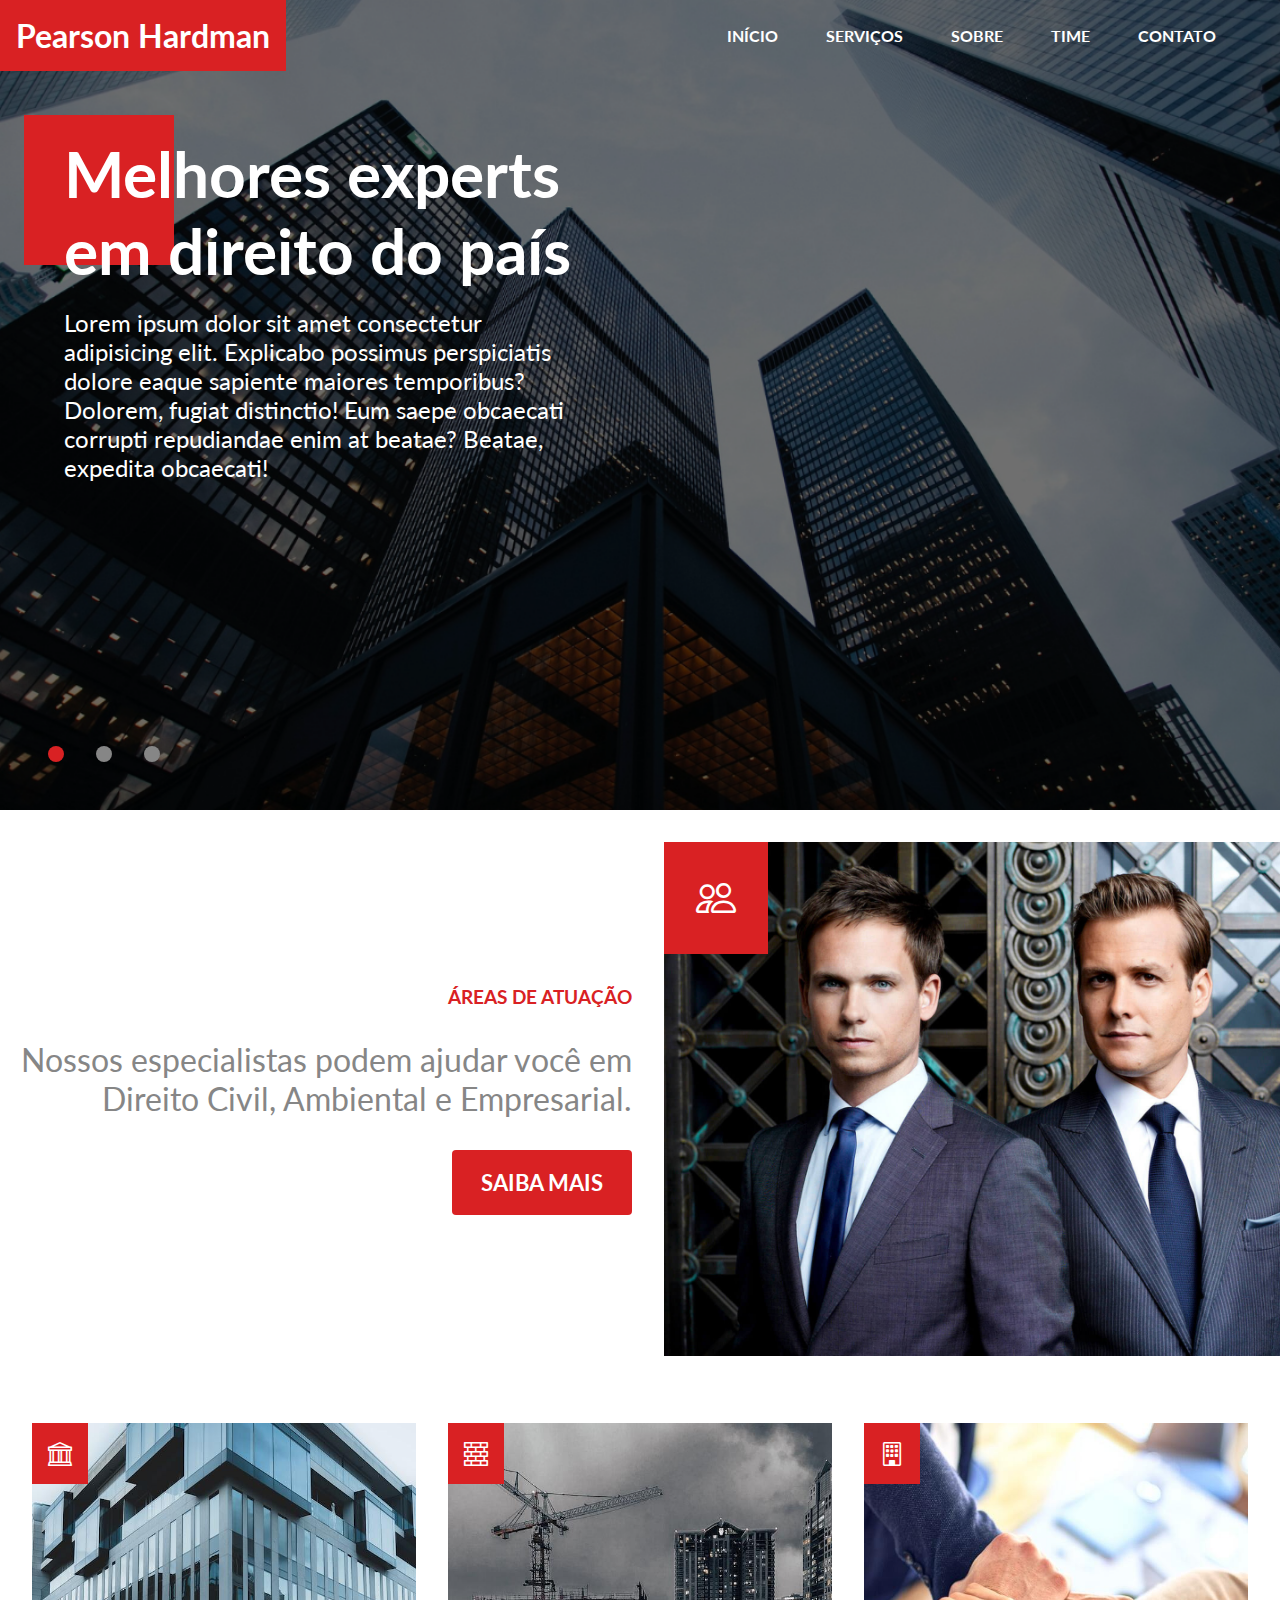
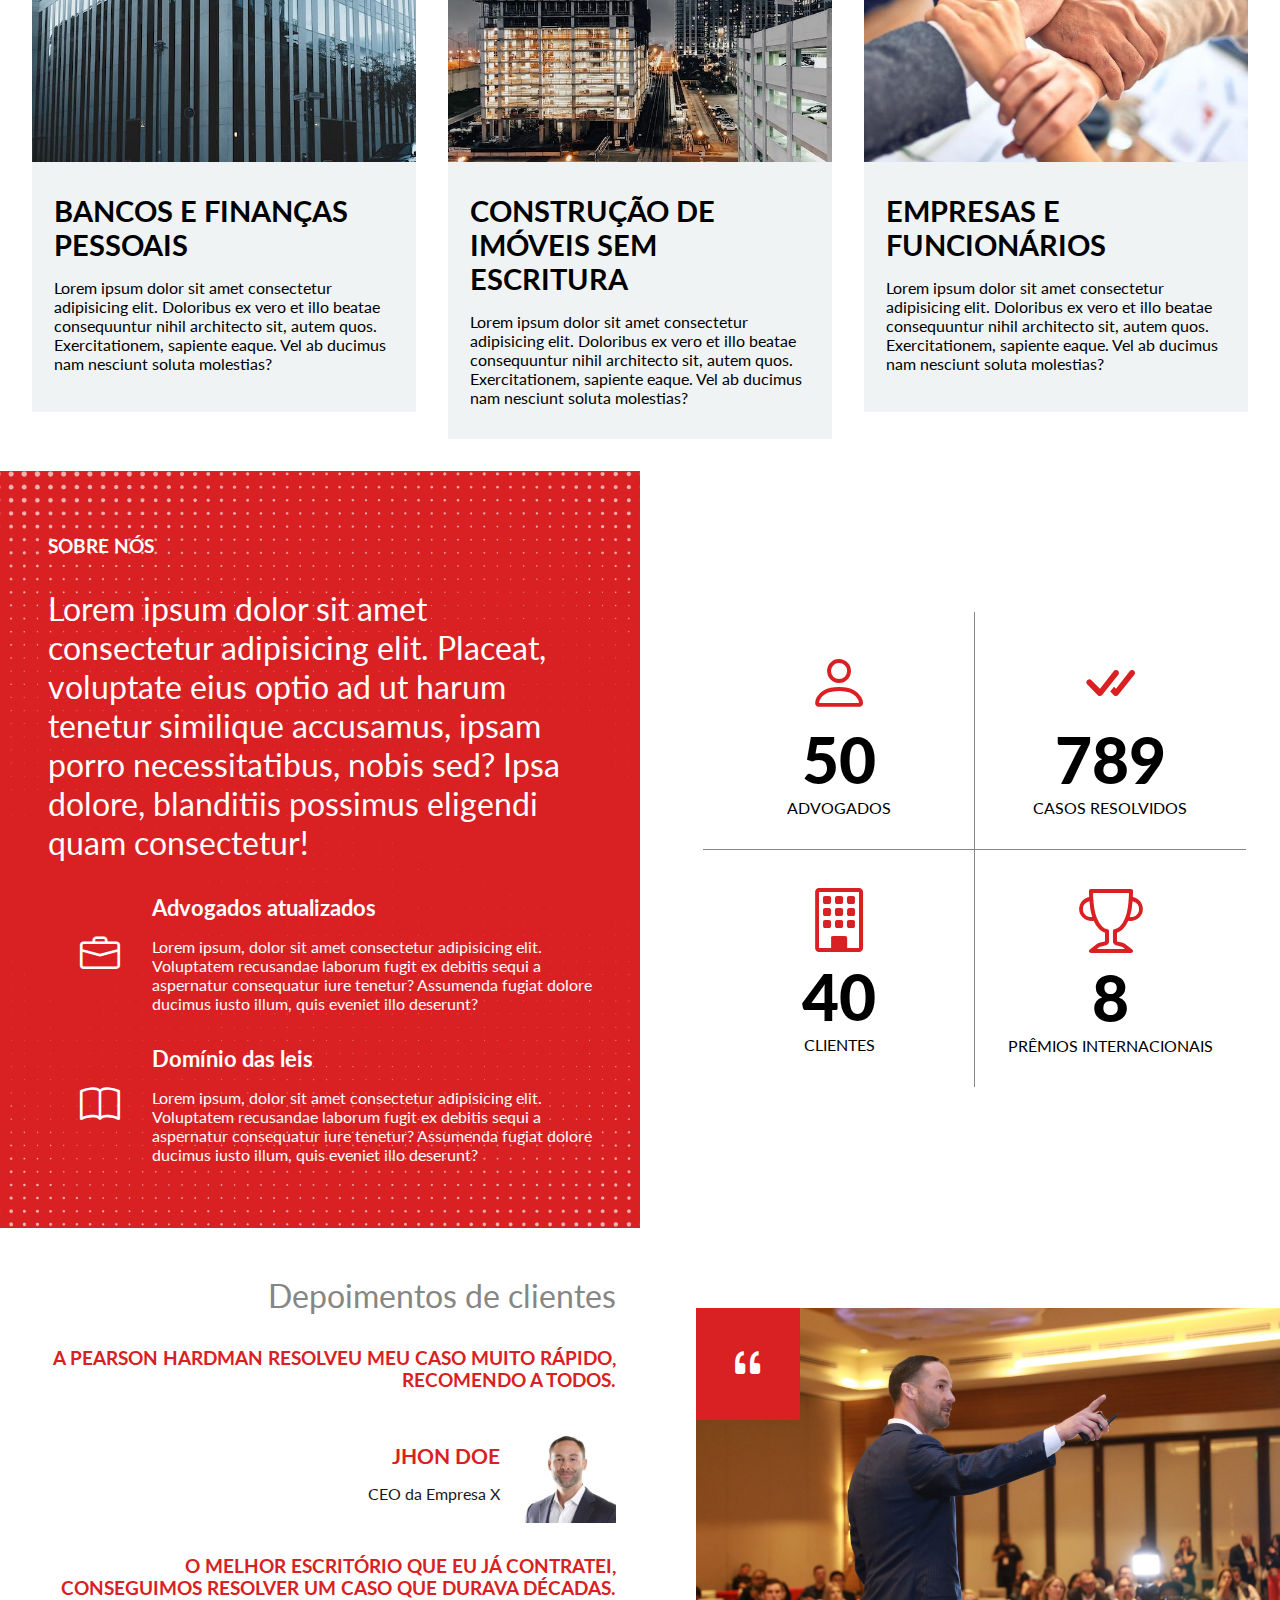
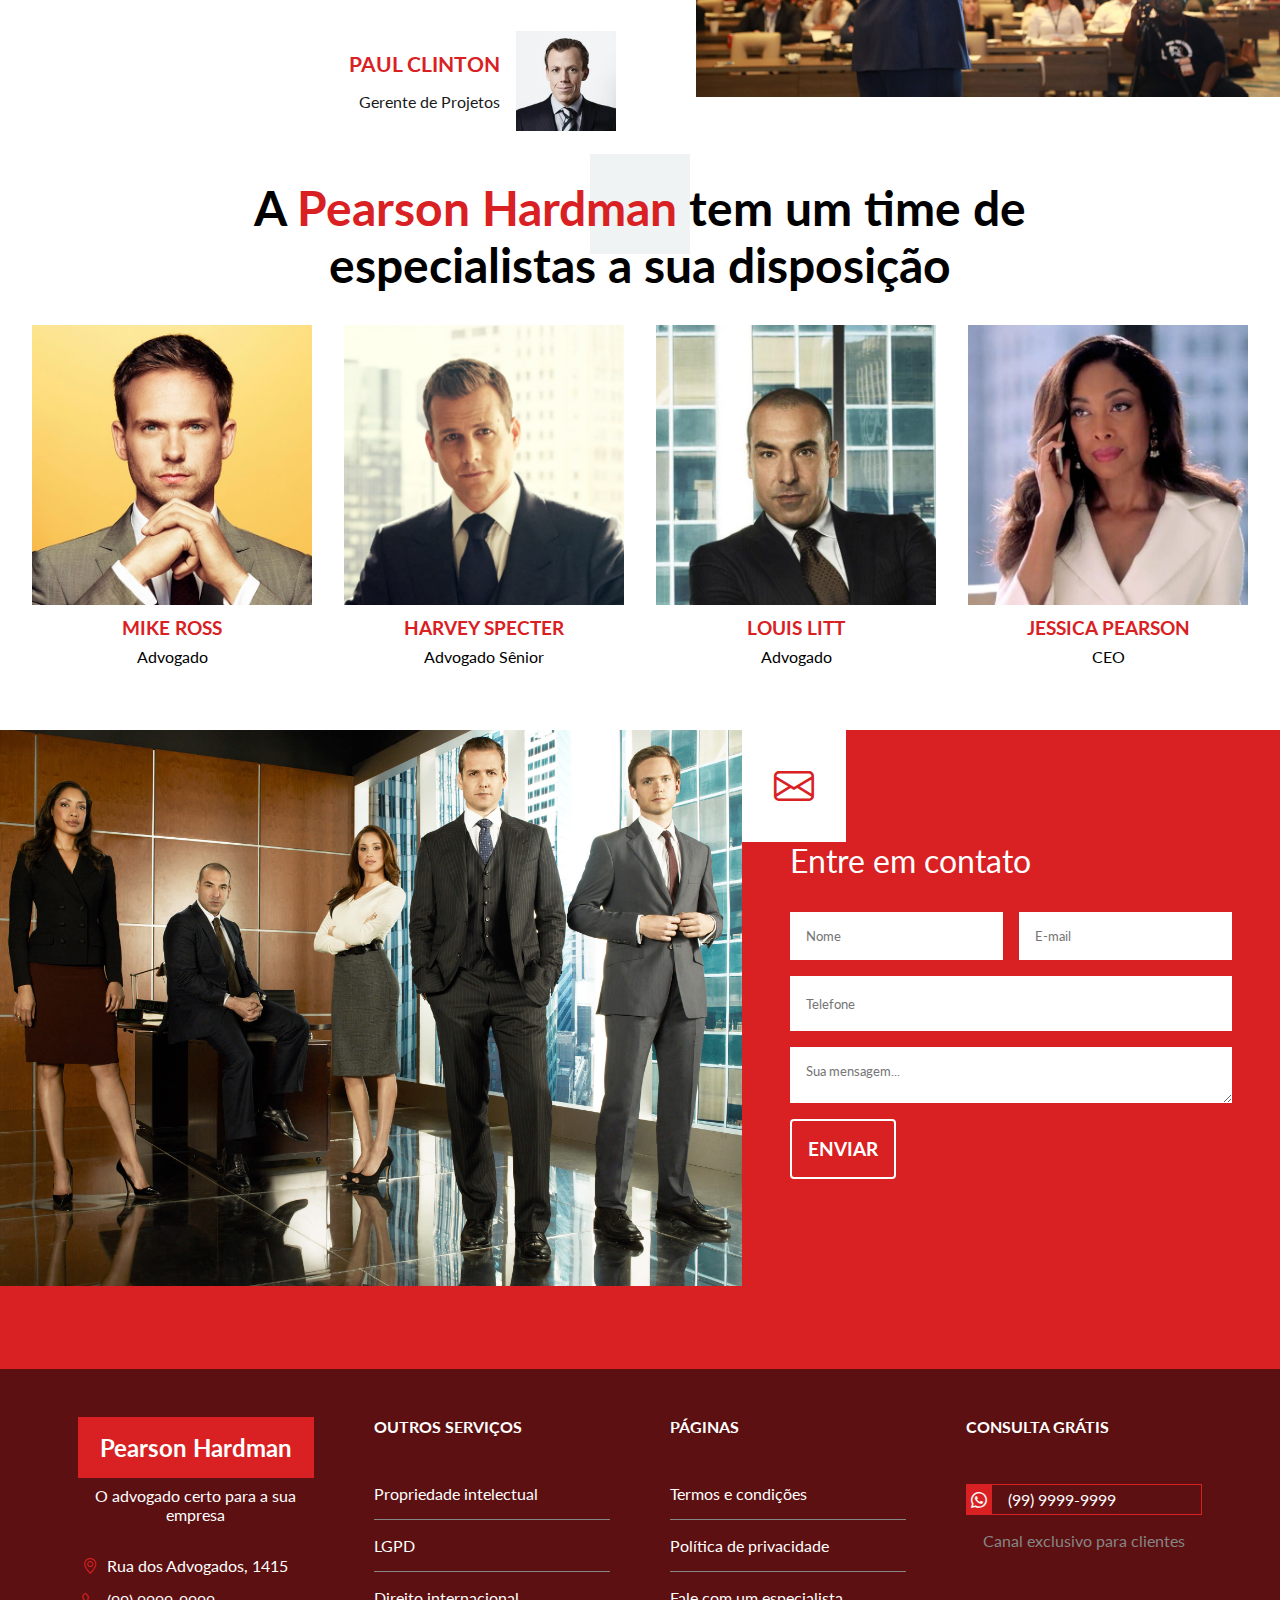
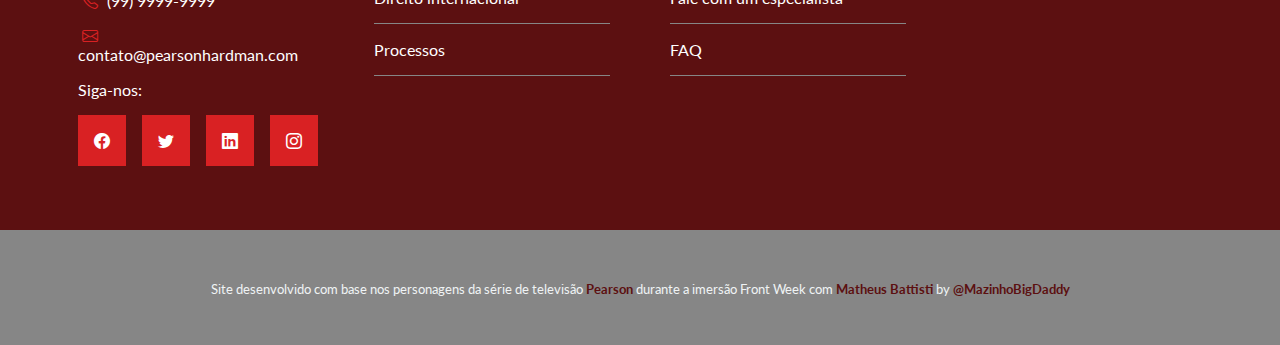
<file: index.html>
<!DOCTYPE html>
<html lang="pt-br">
<head>
    <meta charset="UTF-8">
    <meta http-equiv="X-UA-Compatible" content="IE=edge">
    <meta name="viewport" content="width=device-width, initial-scale=1.0">
    <meta name="author" content="Osmar Menezes da Silva">
    
    <title>Pearson Hardman</title>
    <link rel="shortcut icon" href="img/favicon.ico" type="image/x-icon">
    <link rel="stylesheet" href="css/style.css">
    <script src="js/scripts.js" defer></script>
</head>
<body>
    <header id="header">
        <div id="inner-header">
            <h1 id="marca">Pearson Hardman</h1>
            <nav id="navbar">
                <a href="#header">Início</a>
                <a href="#servicos">Serviços</a>
                <a href="#sobre">Sobre</a>
                <a href="#time">Time</a>
                <a href="#contato">Contato</a>
            </nav>
            <!-- Menu mobile -->
            <i id="menu" class="bi bi-list"></i>
            <nav id="mobile-navbar">
                <i id="close-menu" class="bi bi-x-lg"></i>
                <a href="#header">Início</a>
                <a href="#servicos">Serviços</a>
                <a href="#sobre">Sobre</a>
                <a href="#time">Time</a>
                <a href="#contato">Contato</a>
            </nav>
        </div>
        <div class="banner active">
            <span class="quadrado"></span>
            <h2>Melhores experts em direito do país</h2>
            <p class="bannerp">Lorem ipsum dolor sit amet consectetur adipisicing elit. Explicabo possimus perspiciatis dolore eaque sapiente maiores temporibus? Dolorem, fugiat distinctio! Eum saepe obcaecati corrupti repudiandae enim at beatae? Beatae, expedita obcaecati!</p>
        </div>
        <div class="banner">
            <span class="quadrado"></span>
            <h2>Texto Banner 2</h2>
            <p class="bannerp">Itaque vitae excepturi iste dolor, ipsum accusantium omnis fugit nam! Ducimus harum omnis ratione magnam accusamus. Ipsa rem exercitationem distinctio est doloribus? Eum saepe obcaecati corrupti repudiandae enim at beatae? Beatae, expedita obcaecati! Lorem ipsum dolor sit amet consectetur, adipisicing elit. </p>
        </div>
        <div class="banner">
            <span class="quadrado"></span>
            <h2>Texto Banner 3</h2>
            <p class="bannerp">Dolorem, fugiat distinctio! Eum saepe obcaecati corrupti repudiandae enim at beatae? Beatae, expedita obcaecati! Lorem ipsum dolor sit amet consectetur adipisicing elit. Explicabo possimus perspiciatis dolore eaque sapiente maiores temporibus? </p>
        </div>
        <div class="dots">
            <div class="dot active"></div>
            <div class="dot"></div>
            <div class="dot"></div>
        </div>
    </header>
    <main id="servicos" class="text-image-section">
        <div id="servico-info" class="text-container">
            <h3 class="section-titulo">Áreas de atuação</h3>
            <p class="section-subtitulo">Nossos especialistas podem ajudar você em Direito Civil, Ambiental e Empresarial.</p>
            <a href="#" class="btn">Saiba mais</a>
        </div>
        <div id="servico-img-container" class="image-container">
            <i class="bi bi-people"></i>
            <img src="img/employees_banner.jpg" alt="Advogados da Pearson Hardman">
        </div>
        <div id="outros-servicos">
            <div class="servico-ext">
                <img src="img/bank.jpg" alt="Banco">
                <i class="bi bi-bank"></i>
                <div class="servico-ext-info">
                    <h4>Bancos e finanças pessoais</h4>
                    <p>Lorem ipsum dolor sit amet consectetur adipisicing elit. Doloribus ex vero et illo beatae consequuntur nihil architecto sit, autem quos. Exercitationem, sapiente eaque. Vel ab ducimus nam nesciunt soluta molestias?</p>
                </div>
            </div>
            <div class="servico-ext">
                <img src="img/construction.jpg" alt="Construcao">
                <i class="bi bi-bricks"></i>
                <div class="servico-ext-info">
                    <h4>Construção de imóveis sem escritura</h4>
                    <p>Lorem ipsum dolor sit amet consectetur adipisicing elit. Doloribus ex vero et illo beatae consequuntur nihil architecto sit, autem quos. Exercitationem, sapiente eaque. Vel ab ducimus nam nesciunt soluta molestias?</p>
                </div>
            </div>
            <div class="servico-ext">
                <img src="img/company.jpg" alt="Empresa">
                <i class="bi bi-building"></i>
                <div class="servico-ext-info">
                    <h4>Empresas e funcionários</h4>
                    <p>Lorem ipsum dolor sit amet consectetur adipisicing elit. Doloribus ex vero et illo beatae consequuntur nihil architecto sit, autem quos. Exercitationem, sapiente eaque. Vel ab ducimus nam nesciunt soluta molestias?</p>
                </div>
            </div>
        </div>
    </main>
    <section id="sobre">
        <div id="texto-sobre">
            <h3 class="section-titulo">Sobre nós</h3>
            <p class="section-subtitulo">Lorem ipsum dolor sit amet consectetur adipisicing elit. Placeat, voluptate eius optio ad ut harum tenetur similique accusamus, ipsam porro necessitatibus, nobis sed? Ipsa dolore, blanditiis possimus eligendi quam consectetur!</p>
            <div class="sobre-descricao">
                <i class="bi bi-briefcase"></i>
                <div>
                    <h4>Advogados atualizados</h4>
                    <p>Lorem ipsum, dolor sit amet consectetur adipisicing elit. Voluptatem recusandae laborum fugit ex debitis sequi a aspernatur consequatur iure tenetur? Assumenda fugiat dolore ducimus iusto illum, quis eveniet illo deserunt?</p>
                </div>
            </div>
            <div class="sobre-descricao">
                <i class="bi bi-book"></i>
                <div>
                    <h4>Domínio das leis</h4>
                    <p>Lorem ipsum, dolor sit amet consectetur adipisicing elit. Voluptatem recusandae laborum fugit ex debitis sequi a aspernatur consequatur iure tenetur? Assumenda fugiat dolore ducimus iusto illum, quis eveniet illo deserunt?</p>
                </div>
            </div>
        </div>
        <div id="dados-sobre">
            <div class="dado">
                <i class="bi bi-person"></i>
                <p class="number">50</p>
                <p class="texto">Advogados</p>
            </div>
            <div class="dado">
                <i class="bi bi-check-all"></i>
                <p class="number">789</p>
                <p class="texto">Casos resolvidos</p>
            </div>
            <div class="dado">
                <i class="bi bi-building"></i>
                <p class="number">40</p>
                <p class="texto">Clientes</p>
            </div>
            <div class="dado">
                <i class="bi bi-trophy"></i>
                <p class="number">8</p>
                <p class="texto">Prêmios internacionais</p>
            </div>
        </div>
    </section>
    <!-- Depoimentos -->
    <section id="testemunhos" class="text-image-section">
        <div id="testemunho-info" class="text-container">
            <p class="section-subtitulo">Depoimentos de clientes</p>
            <h3 class="section-titulo">
                A Pearson Hardman resolveu meu caso muito rápido, recomendo a todos.
            </h3>
            <div class="autor">
                <div class="autor-info">
                    <p class="autor-nome">Jhon Doe</p>
                    <p class="autor-job">CEO da Empresa X</p>
                </div>
                <img src="img/author_1.jpg" alt="Jhon Doe" />
            </div>
            <h3 class="section-titulo">
            O melhor escritório que eu já contratei, conseguimos resolver um caso
            que durava décadas.
            </h3>
            <div class="autor">
                <div class="autor-info">
                    <p class="autor-nome">Paul Clinton</p>
                    <p class="autor-job">Gerente de Projetos</p>
                </div>
                <img src="img/author_2.jpg" alt="Paul Clinton" />
            </div>
        </div>
        <div id="testemunho-image-container" class="image-container">
            <i class="bi bi-quote"></i>
            <img src="img/court.jpg" alt="Advogado em um tribunal" />
        </div>
    </section>
    <!-- Colaboradores -->
    <section id="time">
        <span class="quadrado"></span>
        <h2>
            A <span>Pearson Hardman</span> tem um time de especialistas a sua disposição
        </h2>
        <div class="colabs">
            <div class="colab">
                <img src="img/mike.jpg" alt="Mike Ross" />
                <p class="colab-nome">Mike Ross</p>
                <p class="colab-func">Advogado</p>
            </div>
            <div class="colab">
                <img src="img/harvey.png" alt="Harvey Specter" />
                <p class="colab-nome">Harvey Specter</p>
                <p class="colab-func">Advogado Sênior</p>
            </div>
            <div class="colab">
                <img src="img/louis.jpg" alt="Louis Litt" />
                <p class="colab-nome">Louis Litt</p>
                <p class="colab-func">Advogado</p>
            </div>
            <div class="colab">
                <img src="img/jessica.jpg" alt="Jessica Pearson" />
                <p class="colab-nome">Jessica Pearson</p>
                <p class="colab-func">CEO</p>
            </div>
        </div>
    </section>
    <!-- Contato -->
    <section id="contato" class="text-image-section">
        <div id="contato-image-container" class="image-container">
            <img src="img/office.jpg" alt="Advogados no escritório" />
        </div>
        <div id="contato-info" class="text-container">
            <i class="bi bi-envelope"></i>
            <p class="section-subtitulo">Entre em contato</p>
            <form>
                <div class="form-controle">
                    <input type="text" name="nome" id="nome" placeholder="Nome" />
                    <input type="email" name="email" id="email" placeholder="E-mail" />
                </div>
                <input type="text" name="telefone" id="telefone" placeholder="Telefone" />
                <textarea name="msg" id="msg" placeholder="Sua mensagem..."></textarea>
                <input type="submit" value="Enviar" class="btn" />
            </form>
        </div>
    </section>
    <!-- Rodapé -->
    <footer>
        <div id="rodape">
            <div class="contato-info">
                <div class="rodape-marca">
                    <h2>Pearson Hardman</h2>
                    <p class="subtext-rodape">O advogado certo para a sua empresa</p>
                </div>
                <p><i class="bi bi-geo-alt"></i> Rua dos Advogados, 1415</p>
                <p><i class="bi bi-telephone"></i> (99) 9999-9999</p>
                <p><i class="bi bi-envelope"></i> contato@pearsonhardman.com</p>
                <div class="social-networks">
                    <p>Siga-nos:</p>
                    <div class="networks">
                        <a href="#"><i class="bi bi-facebook"></i></a>
                        <a href="#"><i class="bi bi-twitter"></i></a>
                        <a href="#"><i class="bi bi-linkedin"></i></a>
                        <a href="#"><i class="bi bi-instagram"></i></a>
                    </div>
                </div>
            </div>
            <div class="links-container">
                <h4>Outros serviços</h4>
                <nav>
                    <a href="#">Propriedade intelectual</a>
                    <a href="#">LGPD</a>
                    <a href="#">Direito internacional</a>
                    <a href="#">Processos</a>
                </nav>
            </div>
            <div class="links-container">
                <h4>Páginas</h4>
                <nav>
                    <a href="#">Termos e condições</a>
                    <a href="#">Política de privacidade</a>
                    <a href="#">Fale com um especialista</a>
                    <a href="#">FAQ</a>
                </nav>
            </div>
            <div class="links-container">
                <h4>Consulta grátis</h4>
                <div class="telefone-numero">
                    <i class="bi bi-whatsapp"></i>
                    <p>(99) 9999-9999</p>
                </div>
                <p class="telefone-info">Canal exclusivo para clientes</p>
            </div>
        </div>
        <div id="comenta">
            <small>Site desenvolvido com base nos personagens da série de televisão <a href="https://pt.wikipedia.org/wiki/Pearson_(s%C3%A9rie_de_televis%C3%A3o)" target="_blank">Pearson</a> durante a imersão Front Week com <a href="https://www.horadecodar.com.br/comunidade-hora-de-codar/" target="_blank">Matheus Battisti</a> by <a href="https://www.instagram.com/mazinhobigdaddy/" target="_blank">@MazinhoBigDaddy</a></small>
        </div>
    </footer>
</body>
</html>
</file>
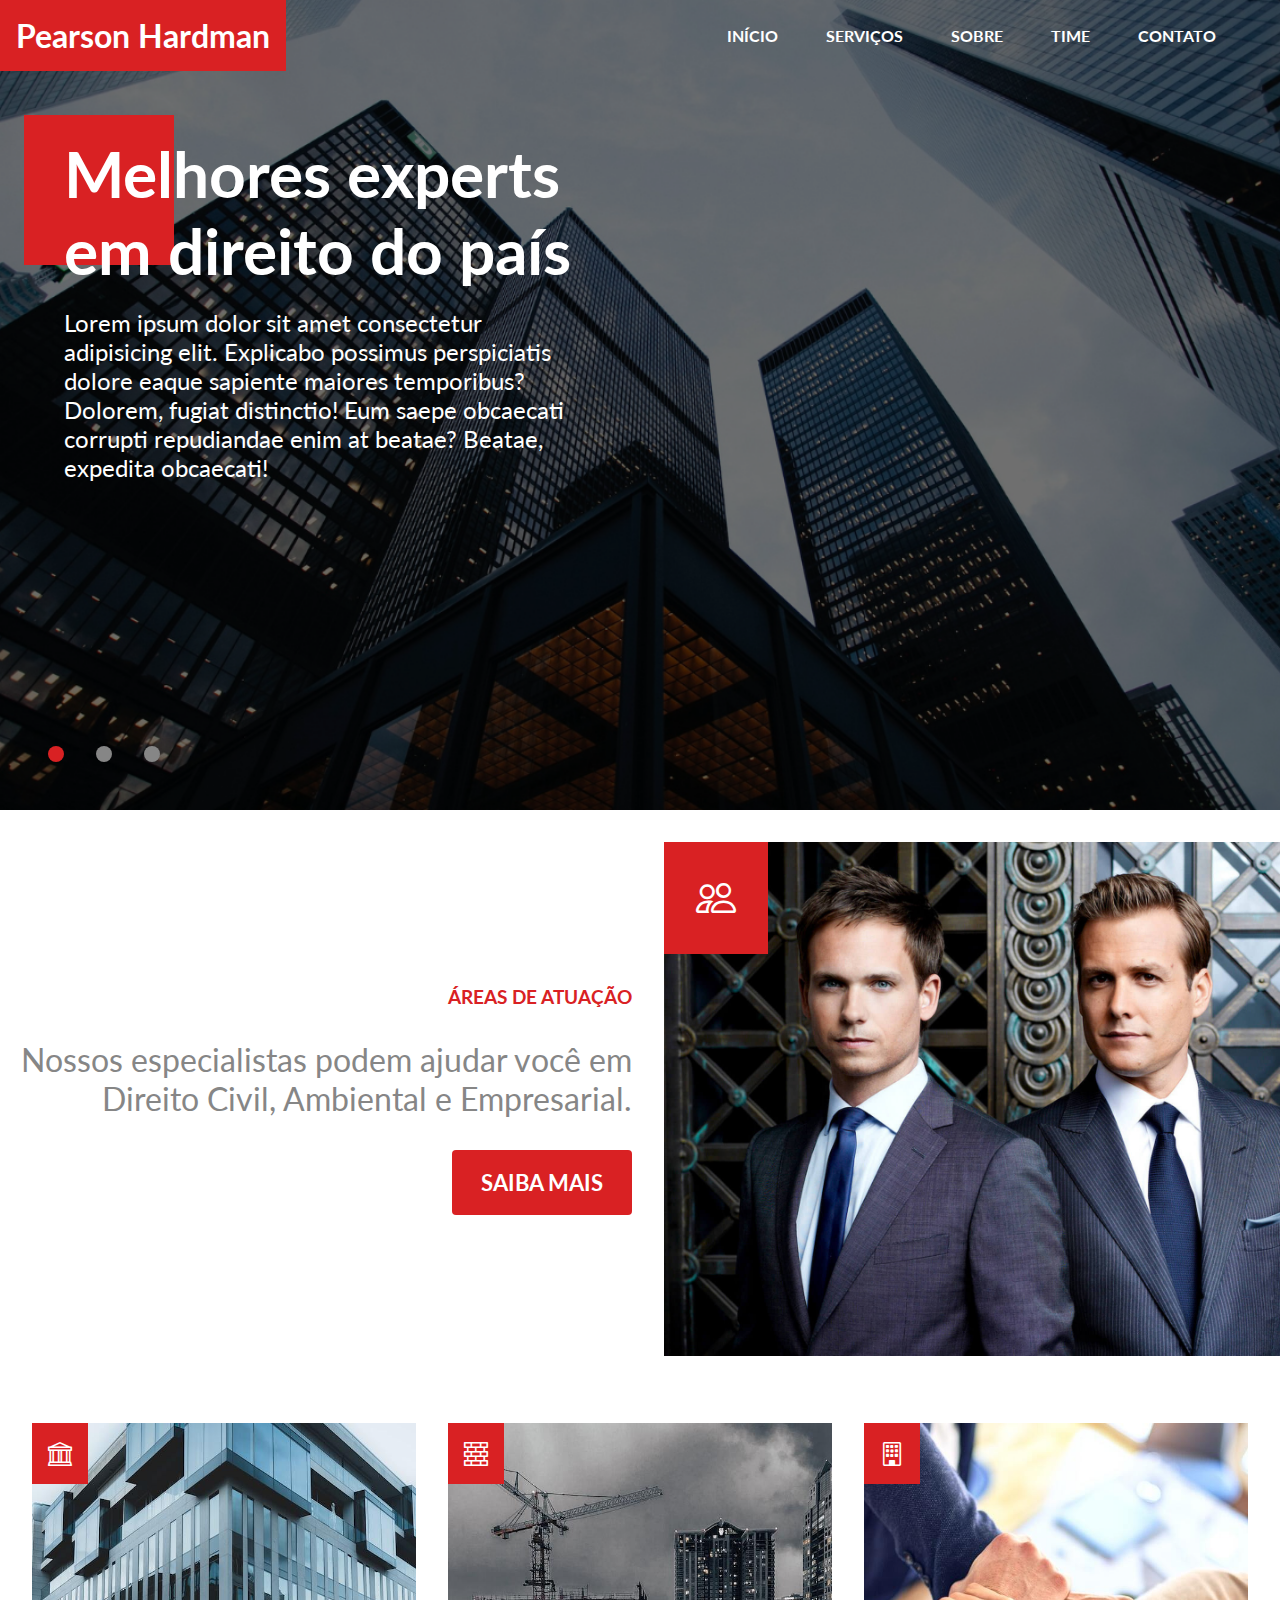
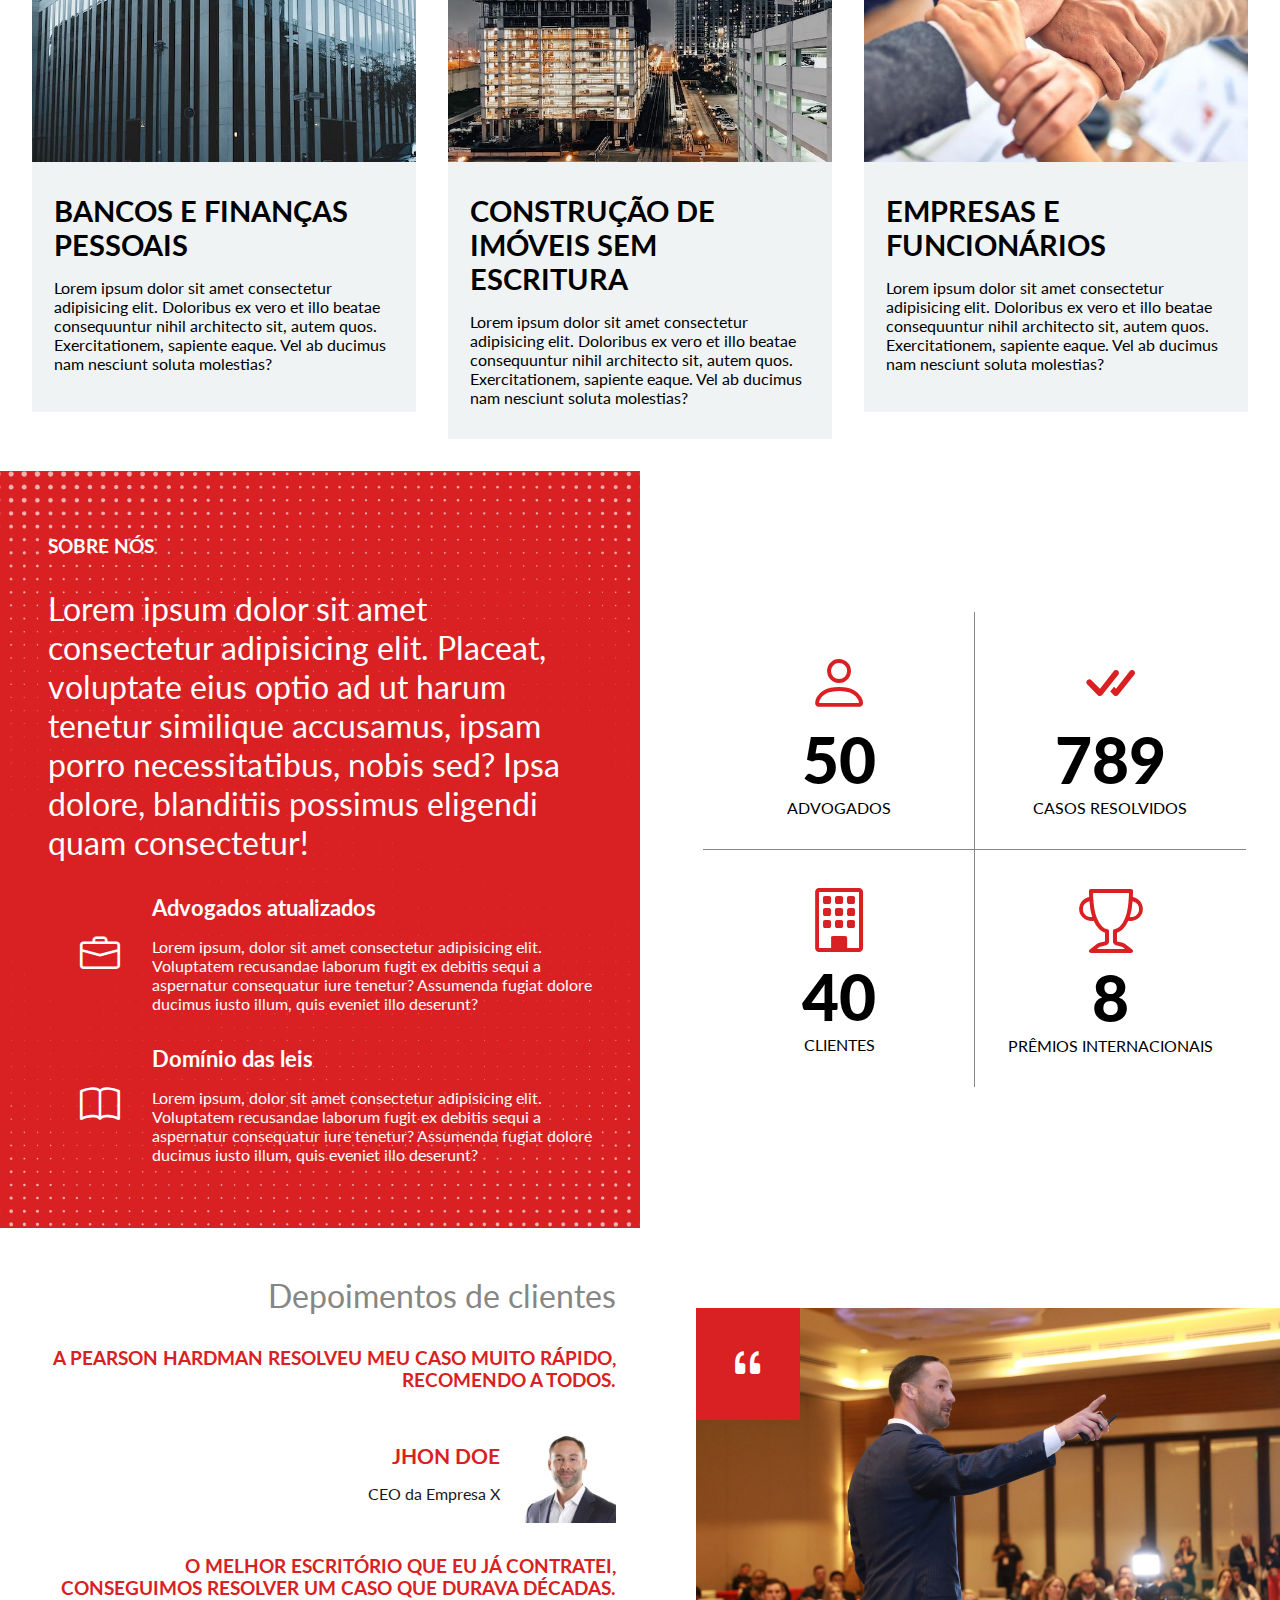
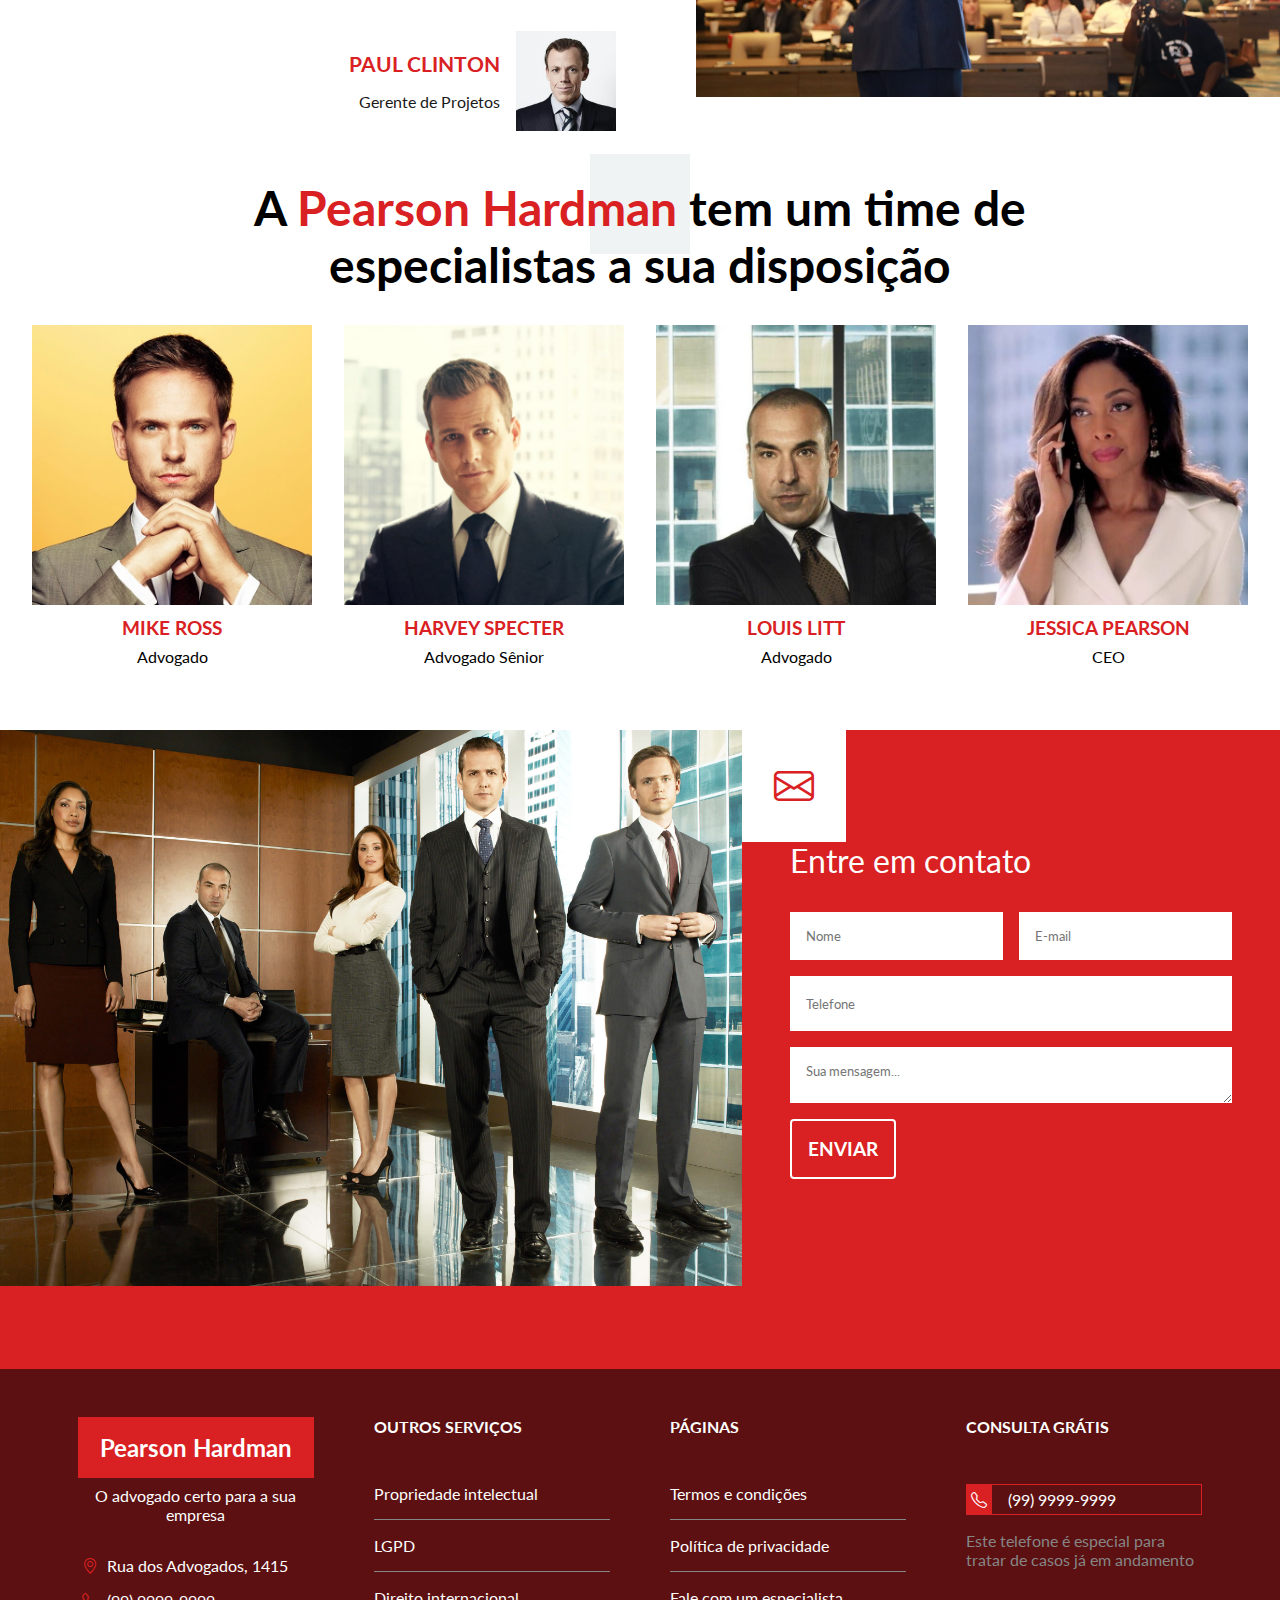
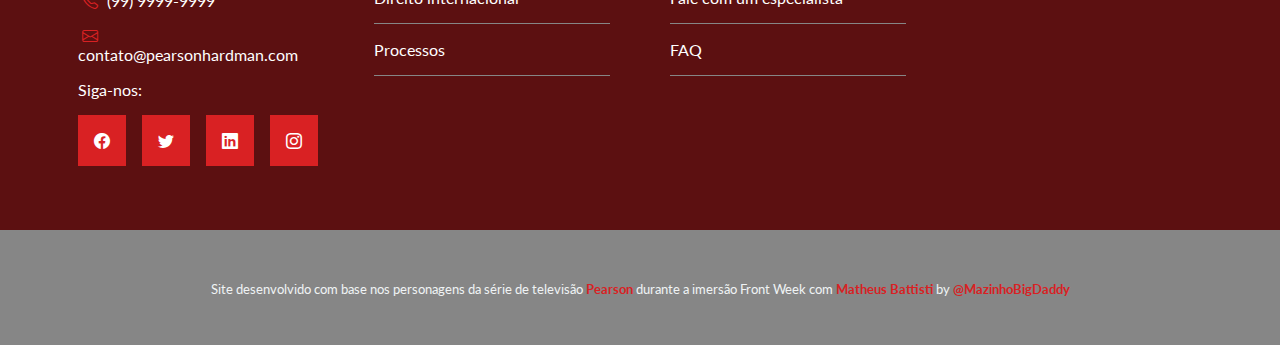
<file: projeto/index.html>
<!DOCTYPE html>
<html lang="pt-br">
<head>
    <meta charset="UTF-8">
    <meta http-equiv="X-UA-Compatible" content="IE=edge">
    <meta name="viewport" content="width=device-width, initial-scale=1.0">
    <meta name="author" content="Osmar Menezes da Silva">
    
    <title>Pearson Hardman</title>
    <link rel="shortcut icon" href="img/favicon.ico" type="image/x-icon">
    <link rel="stylesheet" href="css/style.css">
    <script src="js/scripts.js" defer></script>
</head>
<body>
    <header id="header">
        <div id="inner-header">
            <h1 id="marca">Pearson Hardman</h1>
            <nav id="navbar">
                <a href="#header">Início</a>
                <a href="#servicos">Serviços</a>
                <a href="#sobre">Sobre</a>
                <a href="#time">Time</a>
                <a href="#contato">Contato</a>
            </nav>
            <!-- Menu mobile -->
            <i id="menu" class="bi bi-list"></i>
            <nav id="mobile-navbar">
                <i id="close-menu" class="bi bi-x-lg"></i>
                <a href="#header">Início</a>
                <a href="#servicos">Serviços</a>
                <a href="#sobre">Sobre</a>
                <a href="#time">Time</a>
                <a href="#contato">Contato</a>
            </nav>
        </div>
        <div class="banner active">
            <span class="quadrado"></span>
            <h2>Melhores experts em direito do país</h2>
            <p class="bannerp">Lorem ipsum dolor sit amet consectetur adipisicing elit. Explicabo possimus perspiciatis dolore eaque sapiente maiores temporibus? Dolorem, fugiat distinctio! Eum saepe obcaecati corrupti repudiandae enim at beatae? Beatae, expedita obcaecati!</p>
        </div>
        <div class="banner">
            <span class="quadrado"></span>
            <h2>Texto Banner 2</h2>
            <p class="bannerp">Itaque vitae excepturi iste dolor, ipsum accusantium omnis fugit nam! Ducimus harum omnis ratione magnam accusamus. Ipsa rem exercitationem distinctio est doloribus? Eum saepe obcaecati corrupti repudiandae enim at beatae? Beatae, expedita obcaecati! Lorem ipsum dolor sit amet consectetur, adipisicing elit. </p>
        </div>
        <div class="banner">
            <span class="quadrado"></span>
            <h2>Texto Banner 3</h2>
            <p class="bannerp">Dolorem, fugiat distinctio! Eum saepe obcaecati corrupti repudiandae enim at beatae? Beatae, expedita obcaecati! Lorem ipsum dolor sit amet consectetur adipisicing elit. Explicabo possimus perspiciatis dolore eaque sapiente maiores temporibus? </p>
        </div>
        <div class="dots">
            <div class="dot active"></div>
            <div class="dot"></div>
            <div class="dot"></div>
        </div>
    </header>
    <main id="servicos" class="text-image-section">
        <div id="servico-info" class="text-container">
            <h3 class="section-titulo">Áreas de atuação</h3>
            <p class="section-subtitulo">Nossos especialistas podem ajudar você em Direito Civil, Ambiental e Empresarial.</p>
            <a href="#" class="btn">Saiba mais</a>
        </div>
        <div id="servico-img-container" class="image-container">
            <i class="bi bi-people"></i>
            <img src="img/employees_banner.jpg" alt="Advogados da Pearson Hardman">
        </div>
        <div id="outros-servicos">
            <div class="servico-ext">
                <img src="img/bank.jpg" alt="Banco">
                <i class="bi bi-bank"></i>
                <div class="servico-ext-info">
                    <h4>Bancos e finanças pessoais</h4>
                    <p>Lorem ipsum dolor sit amet consectetur adipisicing elit. Doloribus ex vero et illo beatae consequuntur nihil architecto sit, autem quos. Exercitationem, sapiente eaque. Vel ab ducimus nam nesciunt soluta molestias?</p>
                </div>
            </div>
            <div class="servico-ext">
                <img src="img/construction.jpg" alt="Construcao">
                <i class="bi bi-bricks"></i>
                <div class="servico-ext-info">
                    <h4>Construção de imóveis sem escritura</h4>
                    <p>Lorem ipsum dolor sit amet consectetur adipisicing elit. Doloribus ex vero et illo beatae consequuntur nihil architecto sit, autem quos. Exercitationem, sapiente eaque. Vel ab ducimus nam nesciunt soluta molestias?</p>
                </div>
            </div>
            <div class="servico-ext">
                <img src="img/company.jpg" alt="Empresa">
                <i class="bi bi-building"></i>
                <div class="servico-ext-info">
                    <h4>Empresas e funcionários</h4>
                    <p>Lorem ipsum dolor sit amet consectetur adipisicing elit. Doloribus ex vero et illo beatae consequuntur nihil architecto sit, autem quos. Exercitationem, sapiente eaque. Vel ab ducimus nam nesciunt soluta molestias?</p>
                </div>
            </div>
        </div>
    </main>
    <section id="sobre">
        <div id="texto-sobre">
            <h3 class="section-titulo">Sobre nós</h3>
            <p class="section-subtitulo">Lorem ipsum dolor sit amet consectetur adipisicing elit. Placeat, voluptate eius optio ad ut harum tenetur similique accusamus, ipsam porro necessitatibus, nobis sed? Ipsa dolore, blanditiis possimus eligendi quam consectetur!</p>
            <div class="sobre-descricao">
                <i class="bi bi-briefcase"></i>
                <div>
                    <h4>Advogados atualizados</h4>
                    <p>Lorem ipsum, dolor sit amet consectetur adipisicing elit. Voluptatem recusandae laborum fugit ex debitis sequi a aspernatur consequatur iure tenetur? Assumenda fugiat dolore ducimus iusto illum, quis eveniet illo deserunt?</p>
                </div>
            </div>
            <div class="sobre-descricao">
                <i class="bi bi-book"></i>
                <div>
                    <h4>Domínio das leis</h4>
                    <p>Lorem ipsum, dolor sit amet consectetur adipisicing elit. Voluptatem recusandae laborum fugit ex debitis sequi a aspernatur consequatur iure tenetur? Assumenda fugiat dolore ducimus iusto illum, quis eveniet illo deserunt?</p>
                </div>
            </div>
        </div>
        <div id="dados-sobre">
            <div class="dado">
                <i class="bi bi-person"></i>
                <p class="number">50</p>
                <p class="texto">Advogados</p>
            </div>
            <div class="dado">
                <i class="bi bi-check-all"></i>
                <p class="number">789</p>
                <p class="texto">Casos resolvidos</p>
            </div>
            <div class="dado">
                <i class="bi bi-building"></i>
                <p class="number">40</p>
                <p class="texto">Clientes</p>
            </div>
            <div class="dado">
                <i class="bi bi-trophy"></i>
                <p class="number">8</p>
                <p class="texto">Prêmios internacionais</p>
            </div>
        </div>
    </section>
    <!-- Depoimentos -->
    <section id="testemunhos" class="text-image-section">
        <div id="testemunho-info" class="text-container">
            <p class="section-subtitulo">Depoimentos de clientes</p>
            <h3 class="section-titulo">
                A Pearson Hardman resolveu meu caso muito rápido, recomendo a todos.
            </h3>
            <div class="autor">
                <div class="autor-info">
                    <p class="autor-nome">Jhon Doe</p>
                    <p class="autor-job">CEO da Empresa X</p>
                </div>
                <img src="img/author_1.jpg" alt="Jhon Doe" />
            </div>
            <h3 class="section-titulo">
            O melhor escritório que eu já contratei, conseguimos resolver um caso
            que durava décadas.
            </h3>
            <div class="autor">
                <div class="autor-info">
                    <p class="autor-nome">Paul Clinton</p>
                    <p class="autor-job">Gerente de Projetos</p>
                </div>
                <img src="img/author_2.jpg" alt="Paul Clinton" />
            </div>
        </div>
        <div id="testemunho-image-container" class="image-container">
            <i class="bi bi-quote"></i>
            <img src="img/court.jpg" alt="Advogado em um tribunal" />
        </div>
    </section>
    <!-- Colaboradores -->
    <section id="time">
        <span class="quadrado"></span>
        <h2>
            A <span>Pearson Hardman</span> tem um time de especialistas a sua disposição
        </h2>
        <div class="colabs">
            <div class="colab">
                <img src="img/mike.jpg" alt="Mike Ross" />
                <p class="colab-nome">Mike Ross</p>
                <p class="colab-func">Advogado</p>
            </div>
            <div class="colab">
                <img src="img/harvey.png" alt="Harvey Specter" />
                <p class="colab-nome">Harvey Specter</p>
                <p class="colab-func">Advogado Sênior</p>
            </div>
            <div class="colab">
                <img src="img/louis.jpg" alt="Louis Litt" />
                <p class="colab-nome">Louis Litt</p>
                <p class="colab-func">Advogado</p>
            </div>
            <div class="colab">
                <img src="img/jessica.jpg" alt="Jessica Pearson" />
                <p class="colab-nome">Jessica Pearson</p>
                <p class="colab-func">CEO</p>
            </div>
        </div>
    </section>
    <!-- Contato -->
    <section id="contato" class="text-image-section">
        <div id="contato-image-container" class="image-container">
            <img src="img/office.jpg" alt="Advogados no escritório" />
        </div>
        <div id="contato-info" class="text-container">
            <i class="bi bi-envelope"></i>
            <p class="section-subtitulo">Entre em contato</p>
            <form>
                <div class="form-controle">
                    <input type="text" name="nome" id="nome" placeholder="Nome" />
                    <input type="email" name="email" id="email" placeholder="E-mail" />
                </div>
                <input type="text" name="telefone" id="telefone" placeholder="Telefone" />
                <textarea name="msg" id="msg" placeholder="Sua mensagem..."></textarea>
                <input type="submit" value="Enviar" class="btn" />
            </form>
        </div>
    </section>
    <!-- Rodapé -->
    <footer>
        <div id="rodape">
            <div class="contato-info">
                <div class="rodape-marca">
                    <h2>Pearson Hardman</h2>
                    <p class="subtext-rodape">O advogado certo para a sua empresa</p>
                </div>
                <p><i class="bi bi-geo-alt"></i> Rua dos Advogados, 1415</p>
                <p><i class="bi bi-telephone"></i> (99) 9999-9999</p>
                <p><i class="bi bi-envelope"></i> contato@pearsonhardman.com</p>
                <div class="social-networks">
                    <p>Siga-nos:</p>
                    <div class="networks">
                        <a href="#"><i class="bi bi-facebook"></i></a>
                        <a href="#"><i class="bi bi-twitter"></i></a>
                        <a href="#"><i class="bi bi-linkedin"></i></a>
                        <a href="#"><i class="bi bi-instagram"></i></a>
                    </div>
                </div>
            </div>
            <div class="links-container">
                <h4>Outros serviços</h4>
                <nav>
                    <a href="#">Propriedade intelectual</a>
                    <a href="#">LGPD</a>
                    <a href="#">Direito internacional</a>
                    <a href="#">Processos</a>
                </nav>
            </div>
            <div class="links-container">
                <h4>Páginas</h4>
                <nav>
                    <a href="#">Termos e condições</a>
                    <a href="#">Política de privacidade</a>
                    <a href="#">Fale com um especialista</a>
                    <a href="#">FAQ</a>
                </nav>
            </div>
            <div class="links-container">
                <h4>Consulta grátis</h4>
                <div class="telefone-numero">
                    <i class="bi bi-telephone"></i>
                    <p>(99) 9999-9999</p>
                </div>
                <p class="telefone-info">Este telefone é especial para tratar de casos já em andamento</p>
            </div>
        </div>
        <div id="comenta">
            <small>Site desenvolvido com base nos personagens da série de televisão <a href="https://pt.wikipedia.org/wiki/Pearson_(s%C3%A9rie_de_televis%C3%A3o)" target="_blank">Pearson</a> durante a imersão Front Week com <a href="https://www.horadecodar.com.br/comunidade-hora-de-codar/" target="_blank">Matheus Battisti</a> by <a href="https://www.instagram.com/mazinhobigdaddy/" target="_blank">@MazinhoBigDaddy</a></small>
        </div>
    </footer>
</body>
</html>
</file>
<file: css/style.css>
@charset "UTF-8";
@import url('https://fonts.googleapis.com/css2?family=Lato:ital,wght@0,100;0,300;0,400;0,700;0,900;1,100;1,300;1,400;1,700;1,900&display=swap');
@import url("https://cdn.jsdelivr.net/npm/bootstrap-icons@1.9.1/font/bootstrap-icons.css");

:root {
    --primaria: #d92123;
    --secundaria: #868686;
    --terciaria: #eff3f4;
    --qurta: #5c1011;
    --texto-primario:  #fff;
    --texto-secundario: #191919;
}

* {
    margin: 0;
    padding: 0;
    font-family: "Lato";
    box-sizing: border-box;
}

a {
    text-decoration: none;
}

img {
    width: 100%;
}

input[type="submit"] {
    cursor: pointer;
}

#header {
    min-height: 90vh;
    background-image: url("../img/main_banner4.png");
    background-size: cover;
    background-position: center;
    color: var(--texto-primario);
    margin-bottom: 2rem;
    position: relative;
}

#inner-header {
    display: flex;
    justify-content: space-between;
    align-items: center;
}

#marca {
    background-color: var(--primaria);
    padding: 1rem;
}

#navbar {
    display: flex;
    gap: 3rem;
    text-transform: uppercase;
    margin-right: 4rem;
}

#navbar a {
    color: var(--texto-primario);
    font-weight: bold;
}

.banner.active {
    opacity: 1;
}

.banner {
    max-width: 50%;
    padding: 4rem;
    opacity: 0;
    position: absolute;
    transition: 0.6s;
}

.banner h2 {
    font-size: 4rem;
    margin-bottom: 1.2rem;
    position: relative;
    z-index: 2;
}

.banner p {
    font-size: 1.5rem;
    position: relative;
    z-index: 2;

}

.quadrado {
    display: block;
    width: 150px;
    height: 150px;
    background-color: var(--primaria);
    position: absolute;
    z-index: 1;
    top: 44px;
    left: 24px;
}

.dots {
    display: flex;
    gap: 2rem;
    position: absolute;
    bottom: 3rem;
    left: 3rem;
}

.dot {
    width: 16px;
    height: 16px;
    background-color: var(--secundaria);
    border-radius: 50px;
}

.dot.active {
    background-color: var(--primaria);
    transition: 0.5s;
}

i {
    background-color: var(--primaria);
    color: var(--texto-primario);
    font-size: 2.5rem;
    padding: 2rem;
}

.text-image-section {
    display: flex;
    flex-wrap: wrap;
    gap: 2rem;
}

.text-container {
    flex: 2 1 0;
    display: flex;
    gap: 2rem;
    flex-direction: column;
    justify-content: center;
    text-align: right;
}

.section-titulo {
    text-transform: uppercase;
    font-weight: bolder;
    color: var(--primaria);
}

.section-subtitulo {
    color: var(--secundaria);
    font-size: 2rem;
}

.btn {
    padding: 1.2rem 1.8rem;
    background-color: var(--primaria);
    align-self: end;
    border-radius: 4px;
    font-size: 1.4rem;
    font-weight: bold;
    text-transform: uppercase;
    color: var(--texto-primario);
}

.image-container {
    flex: 1 1 300px;
    position: relative;
}

.image-container i {
    position: absolute;
}

#outros-servicos {
    width: 100%;
    display: flex;
    gap: 2rem;
    padding: 2rem;
}

.servico-ext {
    position: relative;
}

.servico-ext i {
    position: absolute;
    left: 0;
    top: 0;
    padding: 1rem;
    font-size: 1.5rem;
}

.servico-ext-info {
    background-color: var(--terciaria);
    padding: 2rem 1.4rem;
    min-height: 250px;
    margin-top: -3rem;
    z-index: 2;
    position: relative;
}

.servico-ext-info h4 {
    margin-bottom: 1rem;
    font-size: 1.8rem;
    text-transform: uppercase;
}

#sobre {
    display: flex;
    flex-wrap: wrap;
    align-items: center;
    gap: 2rem;
}

#texto-sobre {
    background-image: url("../img/pattern.png");
    background-size: cover;
    background-position: center;
    color: var(--texto-primario);
    flex: 1 1 0;
    display: flex;
    flex-direction: column;
    justify-content: center;
    gap: 2rem;
    padding: 4rem 3rem;
}

#texto-sobre .section-subtitulo,
#texto-sobre .section-titulo {
    color: var(--texto-primario);
}

#texto-sobre i {
    background-color: transparent;
}

.sobre-descricao {
    display: flex;
    align-items: center;
}

.sobre-descricao h4 {
    font-size: 1.4rem;
    margin-bottom: 1rem;
}

#dados-sobre {
    flex: 1 1 0;
    display: flex;
    flex-wrap: wrap;
    padding: 2rem;
}

#dados-sobre .dado {
    width: 50%;
    display: flex;
    flex-direction: column;
    align-items: center;
    justify-content: center;
    padding: 2rem;
    margin-top: -1px;
    margin-left: -1px;
}

#dados-sobre .dado:first-child {
    border-bottom: 1px solid var(--secundaria);
    border-right: 1px solid var(--secundaria);
}

#dados-sobre .dado:last-child {
    border-top: 1px solid var(--secundaria);
    border-left: 1px solid var(--secundaria);
}

#dados-sobre .dado i {
    background-color: transparent;
    color: var(--primaria);
    font-size: 4rem;
    padding: 0;
}

.number {
    font-size: 4rem;
    font-weight: 900;
}

.texto {
    text-transform: uppercase;
}

#testemunhos {
    display: flex;
    align-items: center;
}

#testemunho-info {
    padding: 3rem;
}

.autor {
    display: flex;
    justify-content: end;
    align-items: center;
    gap: 1rem;
}

.autor .autor-nome {
    color: var(--primaria);
    text-transform: uppercase;
    font-size: 1.3rem;
    font-weight: bold;
    margin-bottom: 1rem;
}

.autor .autor-job {
    color: var(--texto-secundario);
}

.autor img {
    width: 100px;
    height: 100px;
}

#time {
    position: relative;
    margin-bottom: 2rem;
}

#time h2 {
    font-size: 3rem;
    text-align: center;
    max-width: 1000px;
    margin: 0 auto;
    position: relative;
    z-index: 2;
}

#time h2 span {
    color: var(--primaria);
}

#time .quadrado {
    background-color: var(--terciaria);
    width: 100px;
    height: 100px;
    left: 50%;
    margin-left: -50px;
    top: -25px;
}

.colabs {
    display: flex;
    gap: 2rem;
    padding: 2rem;
    text-align: center;
}

.colab-nome {
    color: var(--primaria);
    text-transform: uppercase;
    font-size: 1.2rem;
    font-weight: bold;
    margin: 0.5rem 0;
}

#contato {
    background-color: var(--primaria);
    gap: 0;
    padding-bottom: 5rem;
}

#contato-info {
    position: relative;
    text-align: left;
    padding: 3rem;
    flex: 1 1 0;
}

#contato-info .section-subtitulo {
    color: var(--texto-primario);
}

#contato-info i {
    position: absolute;
    top: 0;
    left: 0;
    background-color: var(--texto-primario);
    color: var(--primaria);
}

#contato-info form {
    display: flex;
    flex-direction: column;
    gap: 1rem;
}

#contato-info .form-controle {
    display: flex;
    gap: 1rem;
}

#contato-info input,
#contato-info textarea {
    flex: 0.5;
    padding: 1rem;
    border: none;
}

#contato-info .btn {
    align-self: start;
    border: 2px solid var(--texto-primario);
    font-size: 1.2rem;
    transition: 0.4s;
}

#contato-info .btn:hover {
    background-color: var(--texto-primario);
    color: var(--primaria);
}

#rodape {
    color: var(--texto-primario);
    background-color: var(--qurta);
    display: flex;
    justify-content: space-around;
    padding: 3rem 3rem 5rem;
}

#rodape i {
    font-size: 1rem;
    padding: 0.3rem;
}

#rodape a {
    color: var(--texto-primario);
}

.contato-info,
.links-container {
    width: 20%;
}

.rodape-marca {
    margin-bottom: 2rem;
}

.rodape-marca h2 {
    background-color: var(--primaria);
    margin-bottom: 0.5rem;
    padding: 1rem;
    text-align: center;
}

.contato-info p {
    margin-bottom: 1rem;
}

.subtext-rodape {
    text-align: center;
}

.contato-info p i {
    background-color: transparent;
    padding: 0;
    color: var(--primaria);
}

.social-networks p {
    margin-bottom: 1rem;
}

.networks {
    margin-top: 2rem;
    display: flex;
    gap: 1rem;
}

#rodape .networks i {
    padding: 1rem;
}

.links-container h4 {
    text-transform: uppercase;
    margin-bottom: 3rem;
}

.links-container nav {
    display: flex;
    flex-direction: column;
}

.links-container nav a {
    padding-bottom: 1rem;
    margin-bottom: 1rem;
    border-bottom: 1px solid var(--secundaria);
}

.telefone-numero {
    display: flex;
    border: 1px solid var(--primaria);
    gap: 1rem;
    align-items: center;
    margin-bottom: 1rem;
}

.telefone-info {
    color: var(--secundaria);
    text-align: center;
}

#comenta {
    text-align: center;
    padding: 3rem;
    background-color: var(--secundaria);
    color: var(--terciaria);
}

#comenta a {
    font-weight: 700;
    color: var(--qurta);
}

#comenta a:hover {
    text-decoration: underline;
}

#menu,
#close-menu {
    font-size: 2rem;
    padding: 1rem;
    display: none;
}

#close-menu {
    position: absolute;
    top: 0;
    right: 0;
}

#mobile-navbar {
    position: fixed;
    top: 0;
    left: 100%;
    height: 100%;
    width: 100%;
    background-color: rgba(0, 0, 0, 0.88);
    display: flex;
    flex-direction: column;
    padding: 4rem 2rem;
    transition: 0.4s;
    z-index: 5;
}

#mobile-navbar.menu-active {
    left: 0;

}

#mobile-navbar a {
    color: var(--texto-primario);
    font-size: 2rem;
    text-align: center;
    margin-bottom: 1rem;
    padding-bottom: 1rem;
    border-bottom: 1px solid var(--primaria);
}

@media (max-width: 450px) {

    body {
        overflow-x: hidden;
    }

    i {
        padding: 1.5rem;
        font-size: 2rem;
    }

    #navbar {
        display: none;
    }

    #menu,
    #close-menu {
        display: block;
    }

    .banner {
        max-width: 100%;
        padding: 4rem 2rem;
    }

    .banner h2 {
        font-size: 3rem;
    }

    .banner p {
        font-size: 1rem;
    }

    .btn {
        align-self: initial;
    }

    .image-container {
        flex: 1 1 100%;
    }

    #outros-servicos {
        flex-wrap: wrap;
    }

    #sobre {
        gap: 0;
    }

    #texto-sobre,
    #dados-sobre {
        flex: 1 1 100%;
    }

    .sobre-descricao {
        gap: 1rem;
    }

    .sobre-descricao i {
        padding: 0;
        min-width: 40px;
    }

    #sobre #dados-sobre .dado {
        width: 100%;
        border: none;
        border-bottom: 1px solid var(--texto-secundario);
    }

    .text-container {
        text-align: center;
        padding: 2rem;
    }

    #time {
        margin-top: 2rem;
    }

    #time h2 {
        font-size: 2.5rem;
    }

    .colabs {
        flex-wrap: wrap;
    }

    #contato {
        padding-bottom: 0;
    }

    #contato-info {
        padding: 7rem 1rem;
    }

    #contato-info .form-controle {
        flex-direction: column;
    }

    #contato-info .btn {
        align-self: auto;
    }

    #rodape {
        flex-wrap: wrap;
    }

    #rodape i {
        font-size: 2rem;
        padding: 1rem;
    }

    .rodape-marca {
        text-align: center;
    }

    .networks {
        margin-bottom: 3rem;
    }

    .links-container {
        margin-bottom: 1rem;
    }

    .links-container h4 {
        margin-bottom: 1.5rem;
    }

    .contato-info,
    .links-container {
        width: 100%;
    }
}
</file>
<file: projeto/css/style.css>
@charset "UTF-8";
@import url('https://fonts.googleapis.com/css2?family=Lato:ital,wght@0,100;0,300;0,400;0,700;0,900;1,100;1,300;1,400;1,700;1,900&display=swap');
@import url("https://cdn.jsdelivr.net/npm/bootstrap-icons@1.9.1/font/bootstrap-icons.css");

:root {
    --primaria: #d92123;
    --secundaria: #868686;
    --terciaria: #eff3f4;
    --qurta: #5c1011;
    --texto-primario:  #fff;
    --texto-secundario: #191919;
}

* {
    margin: 0;
    padding: 0;
    font-family: "Lato";
    box-sizing: border-box;
}

a {
    text-decoration: none;
}

img {
    width: 100%;
}

input[type="submit"] {
    cursor: pointer;
}

#header {
    min-height: 90vh;
    background-image: url("../img/main_banner4.png");
    background-size: cover;
    background-position: center;
    color: var(--texto-primario);
    margin-bottom: 2rem;
    position: relative;
}

#inner-header {
    display: flex;
    justify-content: space-between;
    align-items: center;
}

#marca {
    background-color: var(--primaria);
    padding: 1rem;
}

#navbar {
    display: flex;
    gap: 3rem;
    text-transform: uppercase;
    margin-right: 4rem;
}

#navbar a {
    color: var(--texto-primario);
    font-weight: bold;
}

.banner.active {
    opacity: 1;
}

.banner {
    max-width: 50%;
    padding: 4rem;
    opacity: 0;
    position: absolute;
    transition: 0.6s;
}

.banner h2 {
    font-size: 4rem;
    margin-bottom: 1.2rem;
    position: relative;
    z-index: 2;
}

.banner p {
    font-size: 1.5rem;
    position: relative;
    z-index: 2;

}

.quadrado {
    display: block;
    width: 150px;
    height: 150px;
    background-color: var(--primaria);
    position: absolute;
    z-index: 1;
    top: 44px;
    left: 24px;
}

.dots {
    display: flex;
    gap: 2rem;
    position: absolute;
    bottom: 3rem;
    left: 3rem;
}

.dot {
    width: 16px;
    height: 16px;
    background-color: var(--secundaria);
    border-radius: 50px;
}

.dot.active {
    background-color: var(--primaria);
    transition: 0.5s;
}

i {
    background-color: var(--primaria);
    color: var(--texto-primario);
    font-size: 2.5rem;
    padding: 2rem;
}

.text-image-section {
    display: flex;
    flex-wrap: wrap;
    gap: 2rem;
}

.text-container {
    flex: 2 1 0;
    display: flex;
    gap: 2rem;
    flex-direction: column;
    justify-content: center;
    text-align: right;
}

.section-titulo {
    text-transform: uppercase;
    font-weight: bolder;
    color: var(--primaria);
}

.section-subtitulo {
    color: var(--secundaria);
    font-size: 2rem;
}

.btn {
    padding: 1.2rem 1.8rem;
    background-color: var(--primaria);
    align-self: end;
    border-radius: 4px;
    font-size: 1.4rem;
    font-weight: bold;
    text-transform: uppercase;
    color: var(--texto-primario);
}

.image-container {
    flex: 1 1 300px;
    position: relative;
}

.image-container i {
    position: absolute;
}

#outros-servicos {
    width: 100%;
    display: flex;
    gap: 2rem;
    padding: 2rem;
}

.servico-ext {
    position: relative;
}

.servico-ext i {
    position: absolute;
    left: 0;
    top: 0;
    padding: 1rem;
    font-size: 1.5rem;
}

.servico-ext-info {
    background-color: var(--terciaria);
    padding: 2rem 1.4rem;
    min-height: 250px;
    margin-top: -3rem;
    z-index: 2;
    position: relative;
}

.servico-ext-info h4 {
    margin-bottom: 1rem;
    font-size: 1.8rem;
    text-transform: uppercase;
}

#sobre {
    display: flex;
    flex-wrap: wrap;
    align-items: center;
    gap: 2rem;
}

#texto-sobre {
    background-image: url("../img/pattern.png");
    background-size: cover;
    background-position: center;
    color: var(--texto-primario);
    flex: 1 1 0;
    display: flex;
    flex-direction: column;
    justify-content: center;
    gap: 2rem;
    padding: 4rem 3rem;
}

#texto-sobre .section-subtitulo,
#texto-sobre .section-titulo {
    color: var(--texto-primario);
}

#texto-sobre i {
    background-color: transparent;
}

.sobre-descricao {
    display: flex;
    align-items: center;
}

.sobre-descricao h4 {
    font-size: 1.4rem;
    margin-bottom: 1rem;
}

#dados-sobre {
    flex: 1 1 0;
    display: flex;
    flex-wrap: wrap;
    padding: 2rem;
}

#dados-sobre .dado {
    width: 50%;
    display: flex;
    flex-direction: column;
    align-items: center;
    justify-content: center;
    padding: 2rem;
    margin-top: -1px;
    margin-left: -1px;
}

#dados-sobre .dado:first-child {
    border-bottom: 1px solid var(--secundaria);
    border-right: 1px solid var(--secundaria);
}

#dados-sobre .dado:last-child {
    border-top: 1px solid var(--secundaria);
    border-left: 1px solid var(--secundaria);
}

#dados-sobre .dado i {
    background-color: transparent;
    color: var(--primaria);
    font-size: 4rem;
    padding: 0;
}

.number {
    font-size: 4rem;
    font-weight: 900;
}

.texto {
    text-transform: uppercase;
}

#testemunhos {
    display: flex;
    align-items: center;
}

#testemunho-info {
    padding: 3rem;
}

.autor {
    display: flex;
    justify-content: end;
    align-items: center;
    gap: 1rem;
}

.autor .autor-nome {
    color: var(--primaria);
    text-transform: uppercase;
    font-size: 1.3rem;
    font-weight: bold;
    margin-bottom: 1rem;
}

.autor .autor-job {
    color: var(--texto-secundario);
}

.autor img {
    width: 100px;
    height: 100px;
}

#time {
    position: relative;
    margin-bottom: 2rem;
}

#time h2 {
    font-size: 3rem;
    text-align: center;
    max-width: 1000px;
    margin: 0 auto;
    position: relative;
    z-index: 2;
}

#time h2 span {
    color: var(--primaria);
}

#time .quadrado {
    background-color: var(--terciaria);
    width: 100px;
    height: 100px;
    left: 50%;
    margin-left: -50px;
    top: -25px;
}

.colabs {
    display: flex;
    gap: 2rem;
    padding: 2rem;
    text-align: center;
}

.colab-nome {
    color: var(--primaria);
    text-transform: uppercase;
    font-size: 1.2rem;
    font-weight: bold;
    margin: 0.5rem 0;
}

#contato {
    background-color: var(--primaria);
    gap: 0;
    padding-bottom: 5rem;
}

#contato-info {
    position: relative;
    text-align: left;
    padding: 3rem;
    flex: 1 1 0;
}

#contato-info .section-subtitulo {
    color: var(--texto-primario);
}

#contato-info i {
    position: absolute;
    top: 0;
    left: 0;
    background-color: var(--texto-primario);
    color: var(--primaria);
}

#contato-info form {
    display: flex;
    flex-direction: column;
    gap: 1rem;
}

#contato-info .form-controle {
    display: flex;
    gap: 1rem;
}

#contato-info input,
#contato-info textarea {
    flex: 0.5;
    padding: 1rem;
    border: none;
}

#contato-info .btn {
    align-self: start;
    border: 2px solid var(--texto-primario);
    font-size: 1.2rem;
    transition: 0.4s;
}

#contato-info .btn:hover {
    background-color: var(--texto-primario);
    color: var(--primaria);
}

#rodape {
    color: var(--texto-primario);
    background-color: var(--qurta);
    display: flex;
    justify-content: space-around;
    padding: 3rem 3rem 5rem;
}

#rodape i {
    font-size: 1rem;
    padding: 0.3rem;
}

#rodape a {
    color: var(--texto-primario);
}

.contato-info,
.links-container {
    width: 20%;
}

.rodape-marca {
    margin-bottom: 2rem;
}

.rodape-marca h2 {
    background-color: var(--primaria);
    margin-bottom: 0.5rem;
    padding: 1rem;
    text-align: center;
}

.contato-info p {
    margin-bottom: 1rem;
}

.subtext-rodape {
    text-align: center;
}

.contato-info p i {
    background-color: transparent;
    padding: 0;
    color: var(--primaria);
}

.social-networks p {
    margin-bottom: 1rem;
}

.networks {
    margin-top: 2rem;
    display: flex;
    gap: 1rem;
}

#rodape .networks i {
    padding: 1rem;
}

.links-container h4 {
    text-transform: uppercase;
    margin-bottom: 3rem;
}

.links-container nav {
    display: flex;
    flex-direction: column;
}

.links-container nav a {
    padding-bottom: 1rem;
    margin-bottom: 1rem;
    border-bottom: 1px solid var(--secundaria);
}

.telefone-numero {
    display: flex;
    border: 1px solid var(--primaria);
    gap: 1rem;
    align-items: center;
    margin-bottom: 1rem;
}

.telefone-info {
    color: var(--secundaria);
}

#comenta {
    text-align: center;
    padding: 3rem;
    background-color: var(--secundaria);
    color: var(--terciaria);
}

#comenta a {
    font-weight: 700;
    color: var(--primaria);
}

#comenta a:hover {
    text-decoration: underline;
}

#menu,
#close-menu {
    font-size: 2rem;
    padding: 1rem;
    display: none;
}

#close-menu {
    position: absolute;
    top: 0;
    right: 0;
}

#mobile-navbar {
    position: fixed;
    top: 0;
    left: 100%;
    height: 100%;
    width: 100%;
    background-color: rgba(0, 0, 0, 0.88);
    display: flex;
    flex-direction: column;
    padding: 4rem 2rem;
    transition: 0.4s;
    z-index: 5;
}

#mobile-navbar.menu-active {
    left: 0;

}

#mobile-navbar a {
    color: var(--texto-primario);
    font-size: 2rem;
    text-align: center;
    margin-bottom: 1rem;
    padding-bottom: 1rem;
    border-bottom: 1px solid var(--primaria);
}

@media (max-width: 450px) {

    body {
        overflow-x: hidden;
    }

    i {
        padding: 1.5rem;
        font-size: 2rem;
    }

    #navbar {
        display: none;
    }

    #menu,
    #close-menu {
        display: block;
    }

    .banner {
        max-width: 100%;
        padding: 4rem 2rem;
    }

    .banner h2 {
        font-size: 3rem;
    }

    .banner p {
        font-size: 1rem;
    }

    .btn {
        align-self: initial;
    }

    .image-container {
        flex: 1 1 100%;
    }

    #outros-servicos {
        flex-wrap: wrap;
    }

    #sobre {
        gap: 0;
    }

    #texto-sobre,
    #dados-sobre {
        flex: 1 1 100%;
    }

    .sobre-descricao {
        gap: 1rem;
    }

    .sobre-descricao i {
        padding: 0;
        min-width: 40px;
    }

    #sobre #dados-sobre .dado {
        width: 100%;
        border: none;
        border-bottom: 1px solid var(--texto-secundario);
    }

    .text-container {
        text-align: center;
        padding: 2rem;
    }

    #time {
        margin-top: 2rem;
    }

    #time h2 {
        font-size: 2.5rem;
    }

    .colabs {
        flex-wrap: wrap;
    }

    #contato {
        padding-bottom: 0;
    }

    #contato-info {
        padding: 7rem 1rem;
    }

    #contato-info .form-controle {
        flex-direction: column;
    }

    #contato-info .btn {
        align-self: auto;
    }

    #rodape {
        flex-wrap: wrap;
    }

    #rodape i {
        font-size: 2rem;
        padding: 1rem;
    }

    .rodape-marca {
        text-align: center;
    }

    .networks {
        margin-bottom: 3rem;
    }

    .links-container {
        margin-bottom: 1rem;
    }

    .links-container h4 {
        margin-bottom: 1.5rem;
    }

    .contato-info,
    .links-container {
        width: 100%;
    }
}
</file>
